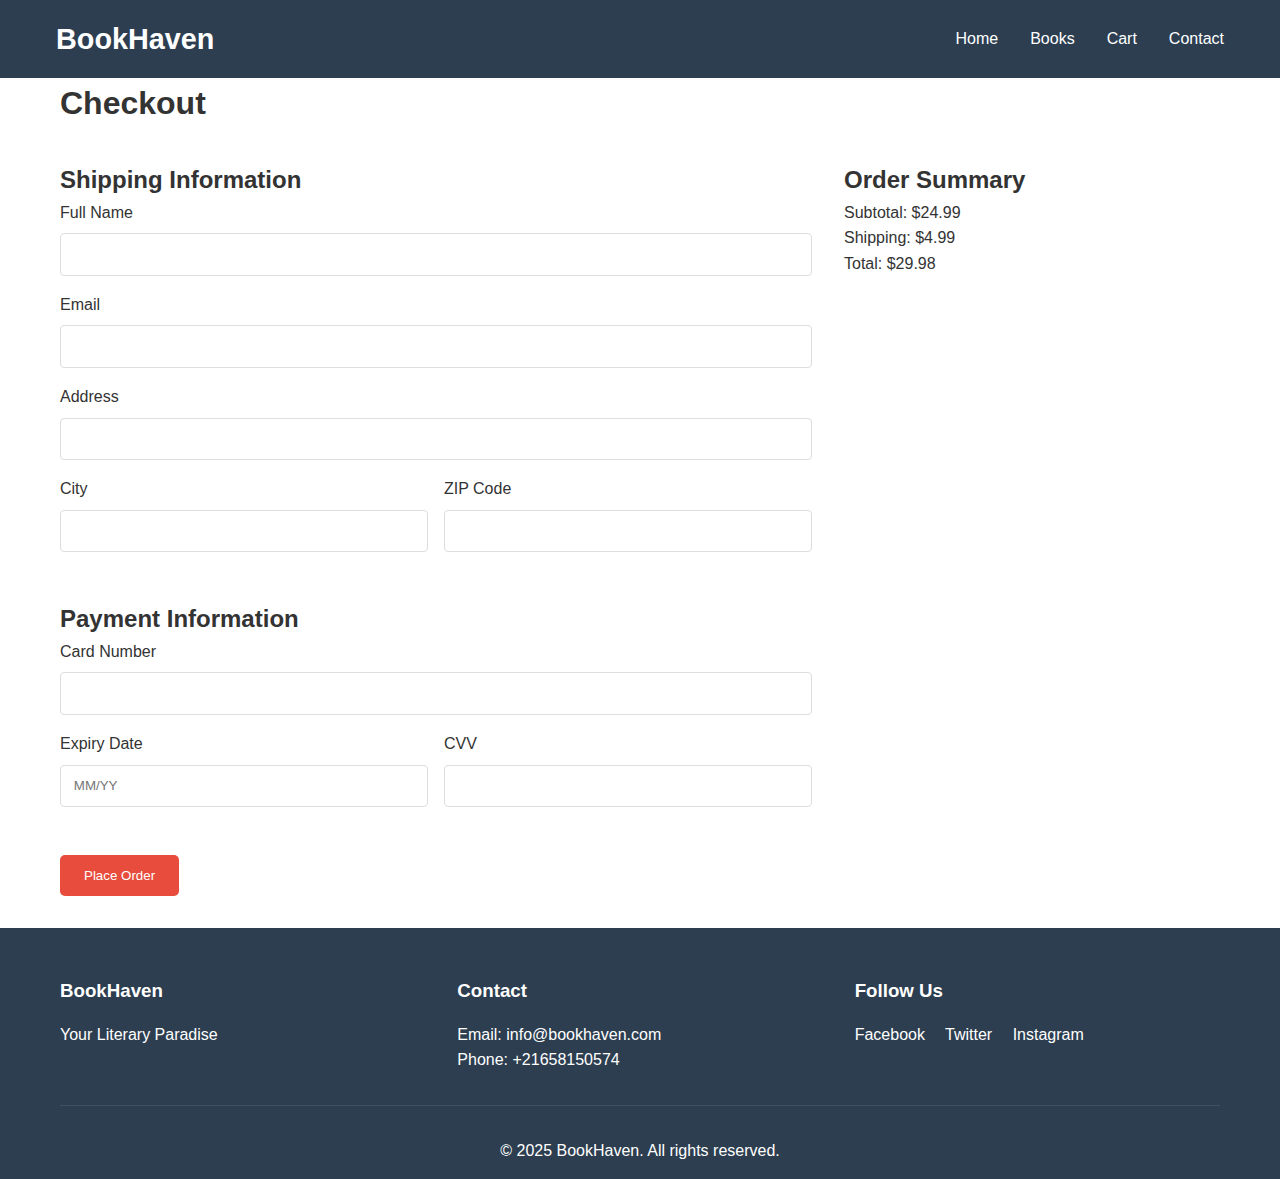
<file: checkout.html>
<!DOCTYPE html>
<html lang="en">
<head>
    <meta charset="UTF-8">
    <meta name="viewport" content="width=device-width, initial-scale=1.0">
    <title>Checkout - BookHaven</title>
    <link rel="stylesheet" href="assets/css/style.css">
</head>
<body>
    <nav class="main-nav">
        <div class="nav-container">
            <div class="logo">BookHaven</div>
            <ul class="nav-links">
                <li><a href="index.html">Home</a></li>
                <li><a href="books.html">Books</a></li>
                <li><a href="cart.html">Cart</a></li>
                <li><a href="contact.html">Contact</a></li>
            </ul>
        </div>
    </nav>

    <main class="checkout-page">
        <div class="container">
            <h1>Checkout</h1>
            <div class="checkout-content">
                <form class="checkout-form">
                    <div class="form-section">
                        <h2>Shipping Information</h2>
                        <div class="form-group">
                            <label for="name">Full Name</label>
                            <input type="text" id="name" required>
                        </div>
                        <div class="form-group">
                            <label for="email">Email</label>
                            <input type="email" id="email" required>
                        </div>
                        <div class="form-group">
                            <label for="address">Address</label>
                            <input type="text" id="address" required>
                        </div>
                        <div class="form-row">
                            <div class="form-group">
                                <label for="city">City</label>
                                <input type="text" id="city" required>
                            </div>
                            <div class="form-group">
                                <label for="zip">ZIP Code</label>
                                <input type="text" id="zip" required>
                            </div>
                        </div>
                    </div>

                    <div class="form-section">
                        <h2>Payment Information</h2>
                        <div class="form-group">
                            <label for="card">Card Number</label>
                            <input type="text" id="card" required>
                        </div>
                        <div class="form-row">
                            <div class="form-group">
                                <label for="expiry">Expiry Date</label>
                                <input type="text" id="expiry" placeholder="MM/YY" required>
                            </div>
                            <div class="form-group">
                                <label for="cvv">CVV</label>
                                <input type="text" id="cvv" required>
                            </div>
                        </div>
                    </div>

                    <button type="submit" class="cta-button">Place Order</button>
                </form>

                <div class="order-summary">
                    <h2>Order Summary</h2>
                    <div class="summary-item">
                        <span>Subtotal:</span>
                        <span>$24.99</span>
                    </div>
                    <div class="summary-item">
                        <span>Shipping:</span>
                        <span>$4.99</span>
                    </div>
                    <div class="summary-item total">
                        <span>Total:</span>
                        <span>$29.98</span>
                    </div>
                </div>
            </div>
        </div>
    </main>

    <footer>
        <div class="container">
            <div class="footer-content">
                <div class="footer-section">
                    <h3>BookHaven</h3>
                    <p>Your Literary Paradise</p>
                </div>
                <div class="footer-section">
                    <h3>Contact</h3>
                    <p>Email: info@bookhaven.com</p>
                    <p>Phone: +21658150574</p>
                </div>
                <div class="footer-section">
                    <h3>Follow Us</h3>
                    <div class="social-links">
                        <a href="#">Facebook</a>
                        <a href="#">Twitter</a>
                        <a href="#">Instagram</a>
                    </div>
                </div>
            </div>
            <div class="footer-bottom">
                <p>&copy; 2025 BookHaven. All rights reserved.</p>
            </div>
        </div>
    </footer>
</body>
</html>
</file>
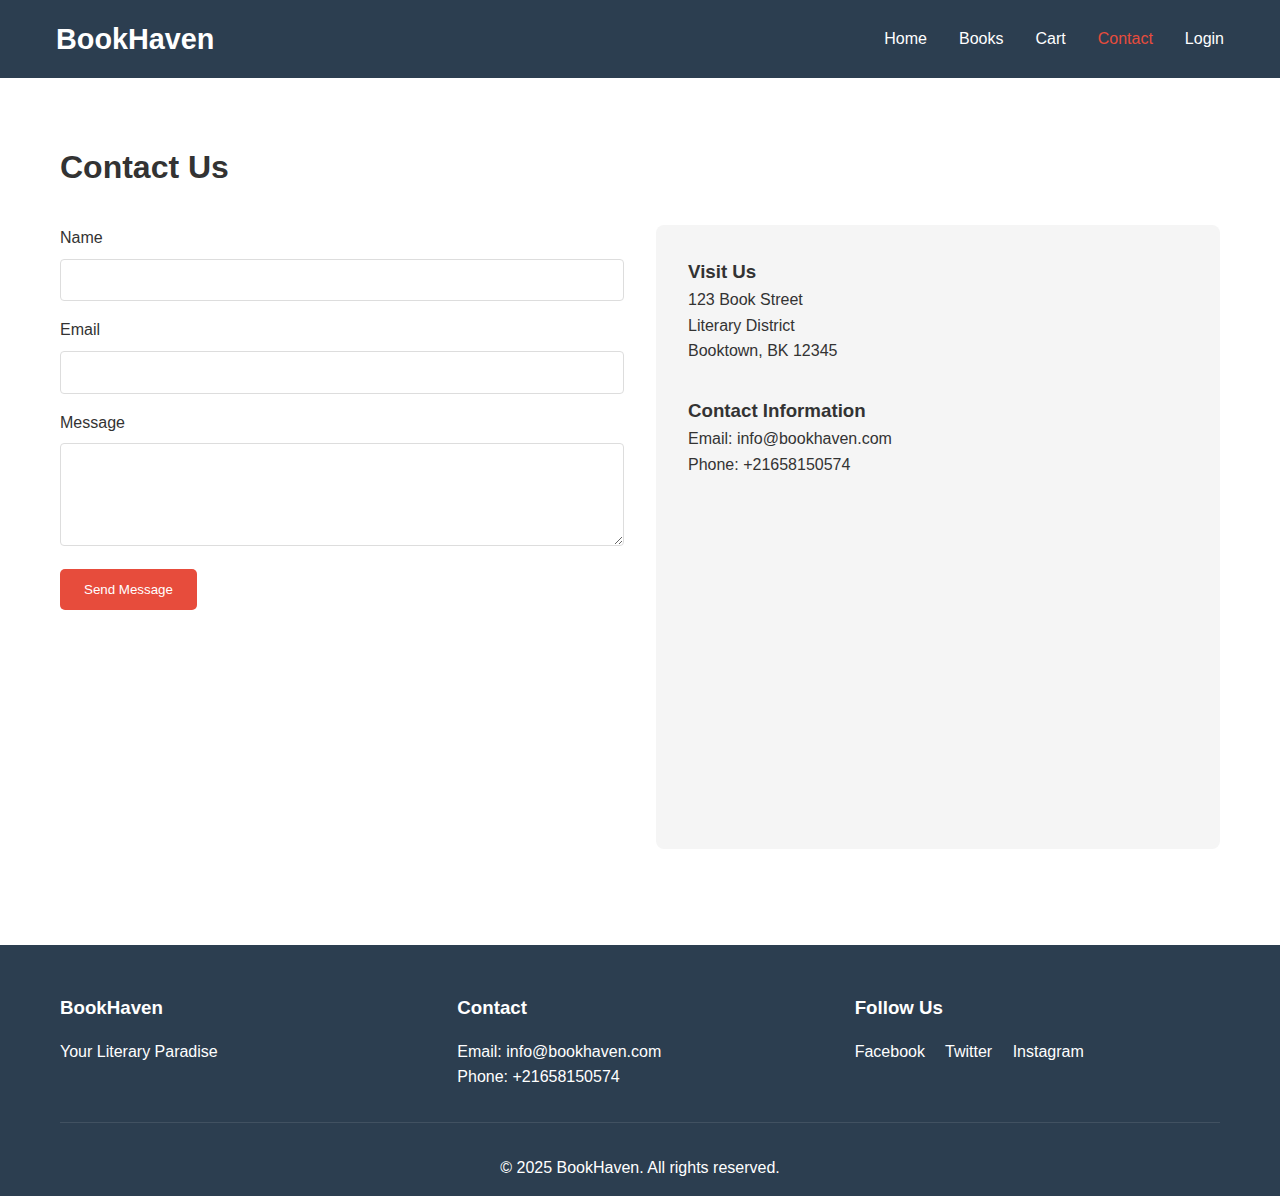
<file: contact.html>
<!DOCTYPE html>
<html lang="en">
<head>
    <meta charset="UTF-8">
    <meta name="viewport" content="width=device-width, initial-scale=1.0">
    <title>Contact Us - BookHaven</title>
    <link rel="stylesheet" href="assets/css/style.css">
    <link rel="stylesheet" href="https://cdnjs.cloudflare.com/ajax/libs/font-awesome/6.5.1/css/all.min.css">
</head>
<body>
    <nav class="main-nav">
        <div class="nav-container">
            <div class="logo">BookHaven</div>
            <div class="menu-icon" id="menuToggle">
                <i class="fas fa-bars"></i>
            </div>
            <ul class="nav-links" id="navLinks">
                <li><a href="index.html">Home</a></li>
                <li><a href="books.html">Books</a></li>
                <li><a href="cart.html">Cart</a></li>
                <li><a href="contact.html" class="active">Contact</a></li>
                <li><a href="login.html">Login</a></li>
            </ul>
        </div>
    </nav>

    <main class="contact-page">
        <div class="container">
            <h1>Contact Us</h1>
            <div class="contact-content">
                <div class="contact-form">
                    <form>
                        <div class="form-group">
                            <label for="name">Name</label>
                            <input type="text" id="name" required>
                        </div>
                        <div class="form-group">
                            <label for="email">Email</label>
                            <input type="email" id="email" required>
                        </div>
                        <div class="form-group">
                            <label for="message">Message</label>
                            <textarea id="message" rows="5" required></textarea>
                        </div>
                        <button type="submit" class="cta-button">Send Message</button>
                    </form>
                </div>

                <div class="contact-info">
                    <div class="info-section">
                        <h3>Visit Us</h3>
                        <p>123 Book Street</p>
                        <p>Literary District</p>
                        <p>Booktown, BK 12345</p>
                    </div>
                    <div class="info-section">
                        <h3>Contact Information</h3>
                        <p>Email: info@bookhaven.com</p>
                        <p>Phone: +21658150574</p>
                    </div>
                    <div class="map">
                        <iframe
                            src="https://www.google.com/maps/embed?pb=!1m18!1m12!1m3!1d2624.991441291371!2d2.294481615507168!3d48.85837007928745!2m3!1f0!2f0!3f0!3m2!1i1024!2i768!4f13.1!3m3!1m2!1s0x47e66e2964e34e2d%3A0x8ddca9ee380ef7e0!2sEiffel%20Tower!5e0!3m2!1sen!2sus!4v1647891702983!5m2!1sen!2sus"
                            width="100%"
                            height="300"
                            style="border:0;"
                            allowfullscreen=""
                            loading="lazy">
                        </iframe>
                    </div>
                </div>
            </div>
        </div>
    </main>

    <footer>
        <div class="container">
            <div class="footer-content">
                <div class="footer-section">
                    <h3>BookHaven</h3>
                    <p>Your Literary Paradise</p>
                </div>
                <div class="footer-section">
                    <h3>Contact</h3>
                    <p>Email: info@bookhaven.com</p>
                    <p>Phone: +21658150574</p>
                </div>
                <div class="footer-section">
                    <h3>Follow Us</h3>
                    <div class="social-links">
                        <a href="#">Facebook</a>
                        <a href="#">Twitter</a>
                        <a href="#">Instagram</a>
                    </div>
                </div>
            </div>
            <div class="footer-bottom">
                <p>&copy; 2025 BookHaven. All rights reserved.</p>
            </div>
        </div>
    </footer>

    <script>
        // Navigation Toggle
        const menuToggle = document.getElementById('menuToggle');
        const navLinks = document.getElementById('navLinks');

        menuToggle.addEventListener('click', () => {
            navLinks.classList.toggle('active');
            const icon = menuToggle.querySelector('i');
            icon.classList.toggle('fa-bars');
            icon.classList.toggle('fa-times');
        });

        // Close menu when clicking outside
        document.addEventListener('click', (e) => {
            if (!menuToggle.contains(e.target) && !navLinks.contains(e.target)) {
                navLinks.classList.remove('active');
                const icon = menuToggle.querySelector('i');
                icon.classList.replace('fa-times', 'fa-bars');
            }
        });
    </script>
</body>
</html>
</file>
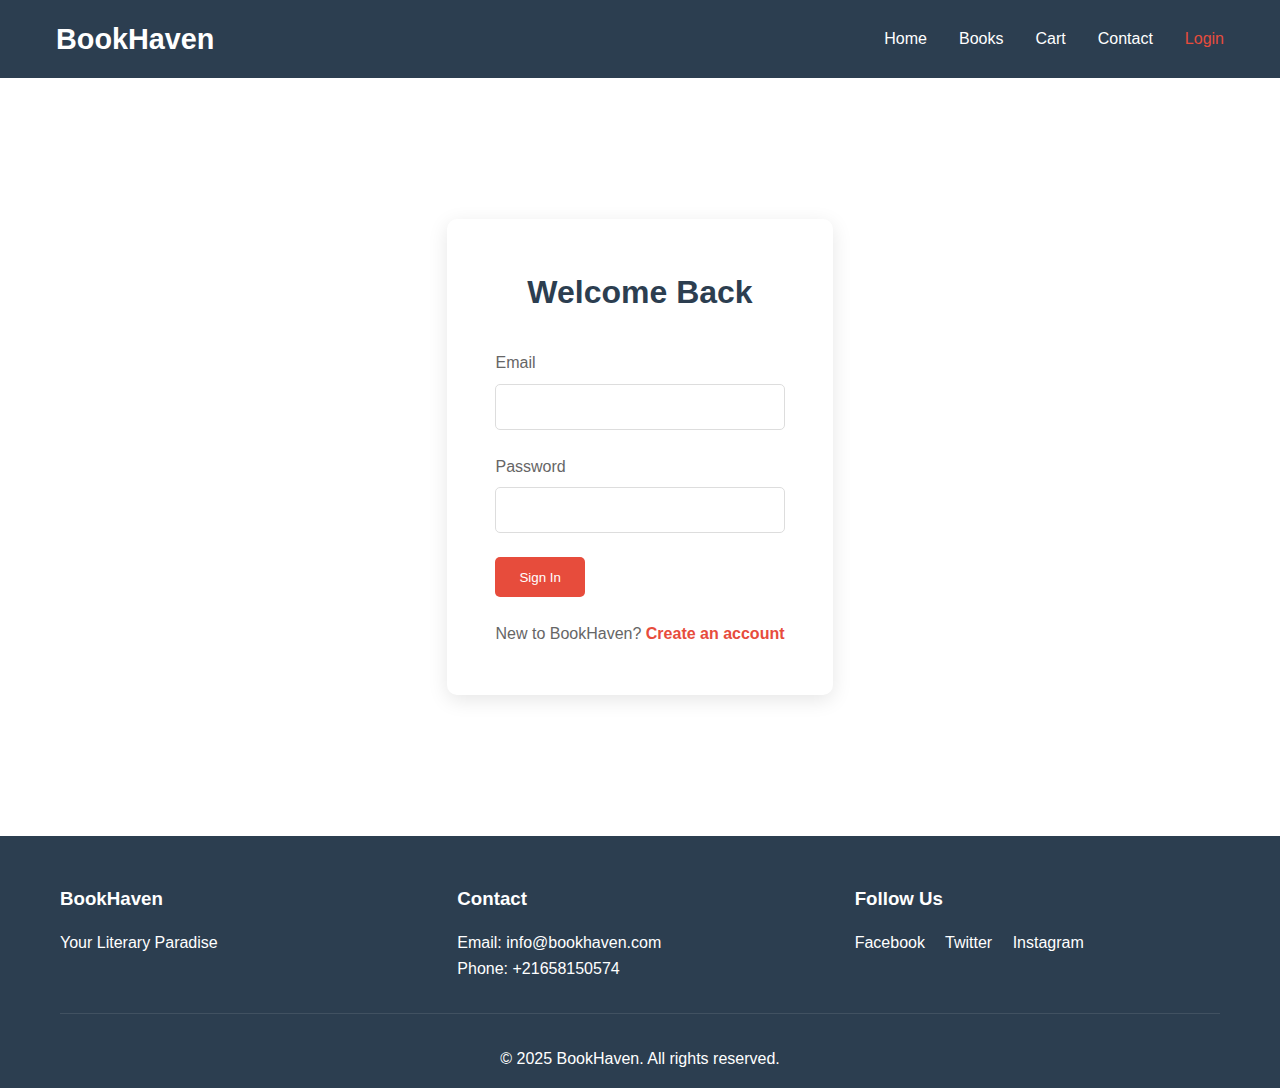
<file: login.html>
<!DOCTYPE html>
<html lang="en">
<head>
    <meta charset="UTF-8">
    <meta name="viewport" content="width=device-width, initial-scale=1.0">
    <title>Login - BookHaven</title>
    <link rel="stylesheet" href="assets/css/style.css">
    <link rel="stylesheet" href="https://cdnjs.cloudflare.com/ajax/libs/font-awesome/6.5.1/css/all.min.css">
</head>
<body>
    <nav class="main-nav">
        <div class="nav-container">
            <div class="logo">BookHaven</div>
            <div class="menu-icon" id="menuToggle">
                <i class="fas fa-bars"></i>
            </div>
            <ul class="nav-links" id="navLinks">
                <li><a href="index.html">Home</a></li>
                <li><a href="books.html">Books</a></li>
                <li><a href="cart.html">Cart</a></li>
                <li><a href="contact.html">Contact</a></li>
                <li><a href="login.html" class="active">Login</a></li>
            </ul>
        </div>
    </nav>

    <main class="auth-page">
        <div class="container">
            <div class="auth-container">
                <h1>Welcome Back</h1>
                <form class="auth-form">
                    <div class="form-group">
                        <label for="email">Email</label>
                        <input type="email" id="email" required>
                    </div>
                    <div class="form-group">
                        <label for="password">Password</label>
                        <input type="password" id="password" required>
                    </div>
                    <button type="submit" class="cta-button">Sign In</button>
                    <p class="auth-alt">
                        New to BookHaven? 
                        <a href="register.html">Create an account</a>
                    </p>
                </form>
            </div>
        </div>
    </main>

    <footer>
        <div class="container">
            <div class="footer-content">
                <div class="footer-section">
                    <h3>BookHaven</h3>
                    <p>Your Literary Paradise</p>
                </div>
                <div class="footer-section">
                    <h3>Contact</h3>
                    <p>Email: info@bookhaven.com</p>
                    <p>Phone: +21658150574</p>
                </div>
                <div class="footer-section">
                    <h3>Follow Us</h3>
                    <div class="social-links">
                        <a href="#">Facebook</a>
                        <a href="#">Twitter</a>
                        <a href="#">Instagram</a>
                    </div>
                </div>
            </div>
            <div class="footer-bottom">
                <p>&copy; 2025 BookHaven. All rights reserved.</p>
            </div>
        </div>
    </footer>

    <!-- Reuse existing scripts -->
    <script>
        // Navigation Toggle
        const menuToggle = document.getElementById('menuToggle');
        const navLinks = document.getElementById('navLinks');

        menuToggle.addEventListener('click', () => {
            navLinks.classList.toggle('active');
            const icon = menuToggle.querySelector('i');
            icon.classList.toggle('fa-bars');
            icon.classList.toggle('fa-times');
        });

        // Close menu when clicking outside
        document.addEventListener('click', (e) => {
            if (!menuToggle.contains(e.target) && !navLinks.contains(e.target)) {
                navLinks.classList.remove('active');
                const icon = menuToggle.querySelector('i');
                icon.classList.replace('fa-times', 'fa-bars');
            }
        });
    </script>
</body>
</html>
</file>
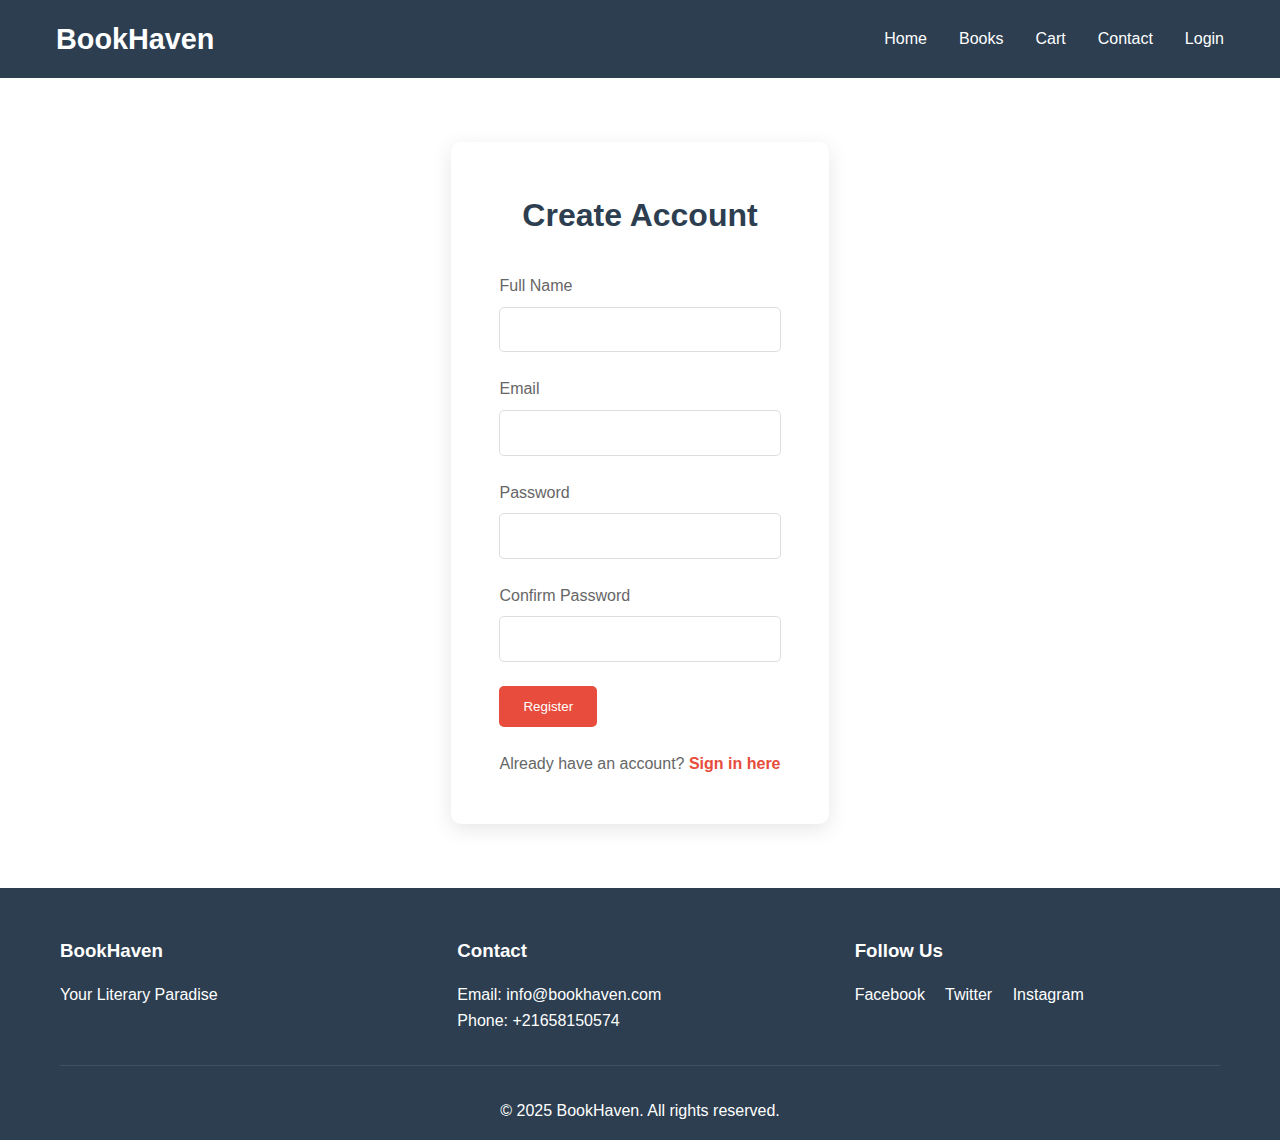
<file: register.html>
<!DOCTYPE html>
<html lang="en">
<head>
    <meta charset="UTF-8">
    <meta name="viewport" content="width=device-width, initial-scale=1.0">
    <title>Register - BookHaven</title>
    <link rel="stylesheet" href="assets/css/style.css">
    <link rel="stylesheet" href="https://cdnjs.cloudflare.com/ajax/libs/font-awesome/6.5.1/css/all.min.css">
</head>
<body>
    <nav class="main-nav">
        <div class="nav-container">
            <div class="logo">BookHaven</div>
            <div class="menu-icon" id="menuToggle">
                <i class="fas fa-bars"></i>
            </div>
            <ul class="nav-links" id="navLinks">
                <li><a href="index.html">Home</a></li>
                <li><a href="books.html">Books</a></li>
                <li><a href="cart.html">Cart</a></li>
                <li><a href="contact.html">Contact</a></li>
                <li><a href="login.html">Login</a></li>
            </ul>
        </div>
    </nav>

    <main class="auth-page">
        <div class="container">
            <div class="auth-container">
                <h1>Create Account</h1>
                <form class="auth-form">
                    <div class="form-group">
                        <label for="name">Full Name</label>
                        <input type="text" id="name" required>
                    </div>
                    <div class="form-group">
                        <label for="email">Email</label>
                        <input type="email" id="email" required>
                    </div>
                    <div class="form-group">
                        <label for="password">Password</label>
                        <input type="password" id="password" required>
                    </div>
                    <div class="form-group">
                        <label for="confirm-password">Confirm Password</label>
                        <input type="password" id="confirm-password" required>
                    </div>
                    <button type="submit" class="cta-button">Register</button>
                    <p class="auth-alt">
                        Already have an account? 
                        <a href="login.html">Sign in here</a>
                    </p>
                </form>
            </div>
        </div>
    </main>

    <footer>
        <div class="container">
            <div class="footer-content">
                <div class="footer-section">
                    <h3>BookHaven</h3>
                    <p>Your Literary Paradise</p>
                </div>
                <div class="footer-section">
                    <h3>Contact</h3>
                    <p>Email: info@bookhaven.com</p>
                    <p>Phone: +21658150574</p>
                </div>
                <div class="footer-section">
                    <h3>Follow Us</h3>
                    <div class="social-links">
                        <a href="#">Facebook</a>
                        <a href="#">Twitter</a>
                        <a href="#">Instagram</a>
                    </div>
                </div>
            </div>
            <div class="footer-bottom">
                <p>&copy; 2025 BookHaven. All rights reserved.</p>
            </div>
        </div>
    </footer>

    <script>
        // Navigation Toggle
        const menuToggle = document.getElementById('menuToggle');
        const navLinks = document.getElementById('navLinks');

        menuToggle.addEventListener('click', () => {
            navLinks.classList.toggle('active');
            const icon = menuToggle.querySelector('i');
            icon.classList.toggle('fa-bars');
            icon.classList.toggle('fa-times');
        });

        // Close menu when clicking outside
        document.addEventListener('click', (e) => {
            if (!menuToggle.contains(e.target) && !navLinks.contains(e.target)) {
                navLinks.classList.remove('active');
                const icon = menuToggle.querySelector('i');
                icon.classList.replace('fa-times', 'fa-bars');
            }
        });
    </script>
</body>
</html>
</file>
<file: assets/css/style.css>
/* Reset and base styles */
:root {
    --primary-color: #2c3e50;
    --secondary-color: #e74c3c;
    --text-color: #333;
    --light-gray: #f5f5f5;
    --dark-gray: #666;
    --white: #ffffff;
}

* {
    margin: 0;
    padding: 0;
    box-sizing: border-box;
}

body {
    font-family: 'Segoe UI', Tahoma, Geneva, Verdana, sans-serif;
    line-height: 1.6;
    color: var(--text-color);
}

.container {
    max-width: 1200px;
    margin: 0 auto;
    padding: 0 20px;
}

/* Navigation */
.main-nav {
    background-color: var(--primary-color);
    padding: 1rem 0;
    position: sticky;
    top: 0;
    z-index: 1000;
}

.nav-container {
    display: flex;
    justify-content: space-between;
    align-items: center;
    max-width: 1200px;
    margin: 0 auto;
    padding: 0 20px;
}

.logo {
    color: #fff;
    font-size: 1.8rem;
    font-weight: 700;
    text-decoration: none;
    transition: opacity 0.3s ease;
}

.logo:hover {
    opacity: 0.9;
}

.nav-links {
    display: flex;
    list-style: none;
    gap: 2rem;
}

.nav-links a {
    color: var(--white);
    text-decoration: none;
    transition: color 0.3s;
}

.nav-links a:hover,
.nav-links a.active {
    color: var(--secondary-color);
}

.menu-icon {
    display: none;
    color: var(--white);
    font-size: 1.5rem;
    cursor: pointer;
    padding: 0.5rem;
}

/* Hero Section */
.hero {
    background: linear-gradient(rgba(0, 0, 0, 0.5), rgba(0, 0, 0, 0.5)),
        url('https://images.unsplash.com/photo-1507842217343-583bb7270b66?w=1000&auto=format') center/cover;
    height: 60vh;
    display: flex;
    align-items: center;
    justify-content: center;
    text-align: center;
    color: var(--white);
}

.hero-content h1 {
    font-size: 3rem;
    margin-bottom: 1rem;
}

/* Buttons */
.cta-button,
.button {
    display: inline-block;
    padding: 0.8rem 1.5rem;
    background-color: var(--secondary-color);
    color: var(--white);
    text-decoration: none;
    border-radius: 5px;
    transition: background-color 0.3s;
    border: none;
    cursor: pointer;
}

.cta-button:hover,
.button:hover {
    background-color: #c0392b;
}

/* Book Grid */
.book-grid {
    display: grid;
    grid-template-columns: repeat(auto-fill, minmax(250px, 1fr));
    gap: 2rem;
    padding: 1rem 0;
}

.book-card {
    background: white;
    border-radius: 10px;
    overflow: hidden;
    box-shadow: 0 4px 6px rgba(0, 0, 0, 0.1);
    transition: transform 0.3s ease;
}

.book-card:hover {
    transform: translateY(-5px);
}

.book-card img {
    width: 100%;
    height: 300px;
    object-fit: cover;
}

.book-card h3 {
    padding: 1rem 1rem 0;
    font-size: 1.2rem;
}

.author {
    padding: 0 1rem;
    color: var(--dark-gray);
}

.book-details {
    padding: 1rem;
    display: flex;
    justify-content: space-between;
    align-items: center;
}

.price {
    font-weight: bold;
    color: var(--secondary-color);
    font-size: 1.1rem;
}

/* Book Detail Page */
.book-detail-content {
    display: grid;
    grid-template-columns: 1fr 2fr;
    gap: 2rem;
    padding: 2rem 0;
}

.book-image img {
    width: 100%;
    border-radius: 8px;
}

.book-info h1 {
    margin-bottom: 1rem;
}

.book-info .price {
    font-size: 1.5rem;
    color: var(--secondary-color);
    margin: 1rem 0;
}

/* Book Detail Page Improvements */
.book-header {
    display: flex;
    justify-content: space-between;
    align-items: center;
    margin-bottom: 1rem;
}

.format-label {
    background: var(--secondary-color);
    color: var(--white);
    padding: 0.3rem 0.8rem;
    border-radius: 4px;
    font-size: 0.9rem;
}

.rating {
    color: #ffd700;
    font-size: 1.2rem;
}

.rating-count {
    color: var(--dark-gray);
    font-size: 0.9rem;
    margin-left: 0.5rem;
}

.price-quantity {
    display: flex;
    align-items: center;
    gap: 2rem;
    margin: 1.5rem 0;
}

.quantity-selector {
    display: flex;
    align-items: center;
    gap: 0.5rem;
}

.quantity-btn {
    padding: 0.5rem 1rem;
    background: var(--light-gray);
    border: none;
    border-radius: 4px;
    cursor: pointer;
}

.quantity-input {
    width: 60px;
    padding: 0.5rem;
    text-align: center;
    border: 1px solid #ddd;
    border-radius: 4px;
}

.book-actions {
    display: flex;
    gap: 1rem;
    margin: 2rem 0;
}

.favorite-button {
    background: var(--light-gray);
    color: var(--text-color);
    padding: 0.8rem 1.5rem;
    border-radius: 5px;
    border: none;
    cursor: pointer;
    transition: background-color 0.3s;
}

.favorite-button:hover {
    background: #e0e0e0;
}

.metadata-grid {
    display: grid;
    grid-template-columns: repeat(2, 1fr);
    gap: 1rem;
    margin: 2rem 0;
    padding: 1.5rem;
    background: var(--light-gray);
    border-radius: 8px;
}

.meta-item {
    display: flex;
    justify-content: space-between;
    padding: 0.5rem 0;
}

.meta-label {
    font-weight: bold;
    color: var(--dark-gray);
}

/* Cart Page */
.cart-page {
    margin: 4rem 0;
}

.cart-table {
    width: 100%;
    border-collapse: collapse;
    margin: 2rem 0;
}

.cart-table th,
.cart-table td {
    padding: 1rem;
    text-align: left;
    border-bottom: 1px solid var(--light-gray);
}

.cart-item {
    display: flex;
    align-items: center;
    gap: 1rem;
}

.cart-item img {
    width: 80px;
    height: 120px;
    object-fit: cover;
    border-radius: 4px;
}

.quantity-select {
    padding: 0.5rem;
    border-radius: 4px;
}

.cart-summary {
    background: var(--light-gray);
    padding: 2rem;
    border-radius: 8px;
    margin-top: 2rem;
}

/* Checkout Page */
.checkout-content {
    display: grid;
    grid-template-columns: 2fr 1fr;
    gap: 2rem;
    padding: 2rem 0;
}

.form-section {
    margin-bottom: 2rem;
}

.form-group {
    margin-bottom: 1rem;
}

.form-group label {
    display: block;
    margin-bottom: 0.5rem;
}

.form-group input,
.form-group textarea {
    width: 100%;
    padding: 0.8rem;
    border: 1px solid #ddd;
    border-radius: 4px;
}

.form-row {
    display: grid;
    grid-template-columns: 1fr 1fr;
    gap: 1rem;
}

/* Contact Page */

.contact-page {
    margin: 4rem 0;
}

.contact-content {
    display: grid;
    grid-template-columns: 1fr 1fr;
    gap: 2rem;
    padding: 2rem 0;
}

.contact-info {
    background: var(--light-gray);
    padding: 2rem;
    border-radius: 8px;
}

.info-section {
    margin-bottom: 2rem;
}

.map {
    margin-top: 2rem;
}

/* Footer */
footer {
    background-color: var(--primary-color);
    color: var(--white);
    padding: 3rem 0 1rem;
}

.footer-content {
    display: grid;
    grid-template-columns: repeat(auto-fit, minmax(200px, 1fr));
    gap: 2rem;
    margin-bottom: 2rem;
}

.footer-section h3 {
    margin-bottom: 1rem;
}

.social-links a {
    color: var(--white);
    text-decoration: none;
    margin-right: 1rem;
}

.footer-bottom {
    text-align: center;
    padding-top: 2rem;
    border-top: 1px solid rgba(255, 255, 255, 0.1);
}

/* Responsive Design */
@media (max-width: 768px) {
    .nav-container {
        flex-direction: row;
        justify-content: space-between;
        width: 100%;
        padding: 0 20px;
    }

    .menu-icon {
        display: block;
        order: 2;
    }

    .logo {
        order: 1;
    }

    .nav-links {
        order: 3;
        width: 100%;
    }

    .nav-links {
        display: none;
        position: absolute;
        top: 100%;
        left: 0;
        right: 0;
        background-color: var(--primary-color);
        flex-direction: column;
        padding: 1rem 0;
        gap: 1rem;
        text-align: center;
        box-shadow: 0 2px 5px rgba(0, 0, 0, 0.2);
    }

    .nav-links.active {
        display: flex;
    }

    .hero-content h1 {
        font-size: 2rem;
    }

    .book-detail-content,
    .checkout-content,
    .contact- content {
        grid-template-columns: 1fr;
    }

    .cart-table {
        display: block;
        overflow-x: auto;
    }

    .cart-item {
        flex-direction: column;
        text-align: center;
    }

    .form-row {
        grid-template-columns: 1fr;
    }
}

/* Tablet Responsive */
@media (min-width: 769px) and (max-width: 1024px) {
    .container {
        padding: 0 2rem;
    }

    .nav-links {
        gap: 1.5rem;
    }
}

/* Large Desktop Responsive */
@media (min-width: 1025px) {
    .nav-container {
        padding: 0 1rem;
    }
}

/* Animations */
@keyframes fadeIn {
    from {
        opacity: 0;
        transform: translateY(20px);
    }

    to {
        opacity: 1;
        transform: translateY(0);
    }
}

.book-card {
    animation: fadeIn 0.5s ease-out;
}

/* Categories Section */
.categories {
    padding: 4rem 0;
    background-color: var(--light-gray);
}

.category-grid {
    display: grid;
    grid-template-columns: repeat(auto-fit, minmax(250px, 1fr));
    gap: 2rem;
    margin-top: 2rem;
}

.category-card {
    position: relative;
    overflow: hidden;
    padding: 0;
    border-radius: 8px;
}

.category-image-container {
    position: relative;
    overflow: hidden;
    height: 300px;
    border-radius: 8px 8px 0 0;
}

.category-image {
    width: 100%;
    height: 100%;
    object-fit: cover;
    transition: transform 0.5s ease;
}

.category-overlay {
    position: absolute;
    top: 0;
    left: 0;
    right: 0;
    bottom: 0;
    background: linear-gradient(180deg, rgba(0, 0, 0, 0) 0%, rgba(0, 0, 0, 0.7) 100%);
    display: flex;
    align-items: flex-end;
    padding: 1.5rem;
}

.category-content {
    position: relative;
    padding: 1.5rem;
    text-align: center;
}

.category-card:hover .category-image {
    transform: scale(1.1);
}

.category-card h3 {
    color: var(--white);
    font-size: 1.5rem;
    margin: 0;
    position: relative;
    z-index: 2;
}

.category-card p {
    color: var(--dark-gray);
    margin-bottom: 1.5rem;
}

/* Update the main container to include navigation */
.main-nav .container {
    padding: 0;
}

/* Replace accordion styles with section styles */
.content-sections {
    margin-top: 2rem;
}

.section-header {
    color: var(--primary-color);
    border-bottom: 2px solid var(--secondary-color);
    padding-bottom: 0.5rem;
    margin: 2rem 0 1rem;
    font-size: 1.4rem;
}

.section-content {
    background: var(--light-gray);
    padding: 1.5rem;
    border-radius: 8px;
    margin-bottom: 2rem;
}

.detail-item {
    display: flex;
    justify-content: space-between;
    padding: 0.5rem 0;
    border-bottom: 1px solid #ddd;
}

.detail-item:last-child {
    border-bottom: none;
}

.detail-label {
    font-weight: bold;
    color: var(--dark-gray);
}

.detail-value {
    color: var(--text-color);
}

/* Books Page */
.books-page {
    margin: 4rem 0;
}

.books-controls {
    display: flex;
    flex-wrap: wrap;
    gap: 2rem;
    margin: 2rem 0;
}

.search-bar {
    position: relative;
    margin-bottom: 2rem;
    max-width: 400px;
}

.search-bar input {
    width: 100%;
    padding: 12px 40px 12px 20px;
    border: 2px solid #ddd;
    border-radius: 30px;
    font-size: 16px;
}

.search-bar .fa-search {
    position: absolute;
    right: 20px;
    top: 50%;
    transform: translateY(-50%);
    color: var(--primary-color);
}

.filters {
    display: flex;
    gap: 1.5rem;
    flex-wrap: wrap;
}

.filter-group {
    background: var(--light-gray);
    padding: 1rem;
    border-radius: 8px;
    display: flex;
    align-items: center;
    gap: 0.5rem;
}

.filter-group label {
    font-weight: bold;
    margin-right: 0.5rem;
}

.filter-group select {
    padding: 0.5rem;
    border: 1px solid #ddd;
    border-radius: 4px;
    background: white;
    min-width: 120px;
}

.format-filters {
    display: flex;
    gap: 1rem;
}

.book-meta {
    margin: 0.5rem 0;
    display: flex;
    justify-content: space-between;
    font-size: 0.9rem;
}

.genre {
    background: var(--primary-color);
    color: white;
    padding: 0.2rem 0.5rem;
    border-radius: 4px;
}

.rating {
    color: var(--dark-gray);
}

/* Add to existing styles */
.featured-books {
    padding: 4rem 0;
    background: var(--light-gray);
}

.featured-books h2 {
    text-align: center;
    margin-bottom: 2rem;
    font-size: 2rem;
    color: var(--primary-color);
}

/* Reuse book-grid styles from books page */
.book-grid {
    display: grid;
    grid-template-columns: repeat(auto-fill, minmax(250px, 1fr));
    gap: 2rem;
    padding: 1rem 0;
}

/* Add new section styles */
.new-arrivals {
    padding: 4rem 0;
    background: var(--white);
    border-top: 1px solid #eee;
}

.author-spotlight {
    padding: 5rem 0;
    background: var(--white);
}

.spotlight-content {
    display: grid;
    grid-template-columns: 1fr 1fr;
    gap: 4rem;
    align-items: center;
}

.author-image img {
    width: 100%;
    border-radius: 8px;
    box-shadow: 0 10px 20px rgba(0, 0, 0, 0.2);
}

.author-info h2 {
    font-size: 2.5rem;
    margin-bottom: 1rem;
}

.author-info h3 {
    font-size: 2rem;
    margin-bottom: 1.5rem;
    color: var(--secondary-color);
}

.author-bio {
    font-size: 1.1rem;
    line-height: 1.8;
    margin-bottom: 2rem;
}

.special-offers {
    padding: 4rem 0;
    background: var(--light-gray);
}

.offer-grid {
    display: grid;
    grid-template-columns: repeat(auto-fit, minmax(300px, 1fr));
    gap: 2rem;
    margin-top: 2rem;
}

.offer-card {
    position: relative;
    background: white;
    border-radius: 10px;
    overflow: hidden;
    box-shadow: 0 5px 15px rgba(0, 0, 0, 0.1);
}

.offer-badge {
    position: absolute;
    top: 15px;
    right: 15px;
    background: var(--secondary-color);
    color: white;
    padding: 0.5rem 1rem;
    border-radius: 20px;
    font-weight: bold;
    z-index: 1;
}

.offer-card img {
    width: 100%;
    height: 250px;
    object-fit: cover;
}

.offer-details {
    padding: 1.5rem;
    text-align: center;
}

.offer-price {
    font-size: 1.5rem;
    color: var(--secondary-color);
    margin: 1rem 0;
}

.original-price {
    font-size: 1rem;
    color: var(--dark-gray);
    text-decoration: line-through;
    margin-left: 0.5rem;
}

/* Add consistent section title styling */
.section-title {
    font-size: 2.5rem;
    text-align: center;
    margin-bottom: 2rem;
    padding-bottom: 0.5rem;
    border-bottom: 3px solid #2c3e50;
    color: #2c3e50;
    text-transform: uppercase;
    letter-spacing: 1px;
}

/* Updated Author Spotlight */
.author-spotlight {
    padding: 5rem 0;
    background: var(--white);
}

.author-grid {
    display: grid;
    grid-template-columns: repeat(auto-fit, minmax(250px, 1fr));
    gap: 2.5rem;
    margin-top: 2rem;
}

.author-card {
    background: white;
    border-radius: 10px;
    overflow: hidden;
    box-shadow: 0 5px 15px rgba(0, 0, 0, 0.1);
    transition: transform 0.3s ease;
}

.author-card:hover {
    transform: translateY(-5px);
}

.author-image img {
    width: 100%;
    height: 300px;
    object-fit: cover;
    border-bottom: 3px solid var(--secondary-color);
}

.author-info {
    padding: 1.5rem;
    text-align: center;
}

.author-info h3 {
    font-size: 1.4rem;
    margin-bottom: 0.5rem;
    color: var(--primary-color);
}

.genre {
    color: var(--secondary-color);
    font-weight: 500;
    margin-bottom: 1rem;
}

.author-bio {
    font-size: 0.95rem;
    line-height: 1.6;
    margin-bottom: 1.5rem;
    color: var(--dark-gray);
}

.author-link {
    color: var(--primary-color);
    text-decoration: none;
    font-weight: 600;
    transition: color 0.3s ease;
}

.author-link:hover {
    color: var(--secondary-color);
}

/* Adjust spacing for all sections */
.categories,
.featured-books,
.new-arrivals,
.special-offers {
    padding: 5rem 0;
}

/* Add consistent section background alternation */
.new-arrivals {
    background: var(--light-gray);
}

.featured-books {
    background: var(--white);
}

/* Auth Pages */
.auth-page {
    margin: 4rem 0;
    min-height: 70vh;
    display: flex;
    align-items: center;
}

.auth-container {
    max-width: 500px;
    margin: 0 auto;
    background: white;
    padding: 3rem;
    border-radius: 10px;
    box-shadow: 0 5px 20px rgba(0, 0, 0, 0.1);
}

.auth-container h1 {
    text-align: center;
    margin-bottom: 2rem;
    color: var(--primary-color);
}

.auth-form .form-group {
    margin-bottom: 1.5rem;
}

.auth-form label {
    display: block;
    margin-bottom: 0.5rem;
    color: var(--dark-gray);
}

.auth-form input {
    width: 100%;
    padding: 0.8rem;
    border: 1px solid #ddd;
    border-radius: 5px;
    font-size: 1rem;
}

.auth-alt {
    text-align: center;
    margin-top: 1.5rem;
    color: var(--dark-gray);
}

.auth-alt a {
    color: var(--secondary-color);
    text-decoration: none;
    font-weight: 600;
}

.auth-alt a:hover {
    text-decoration: underline;
}
</file>
